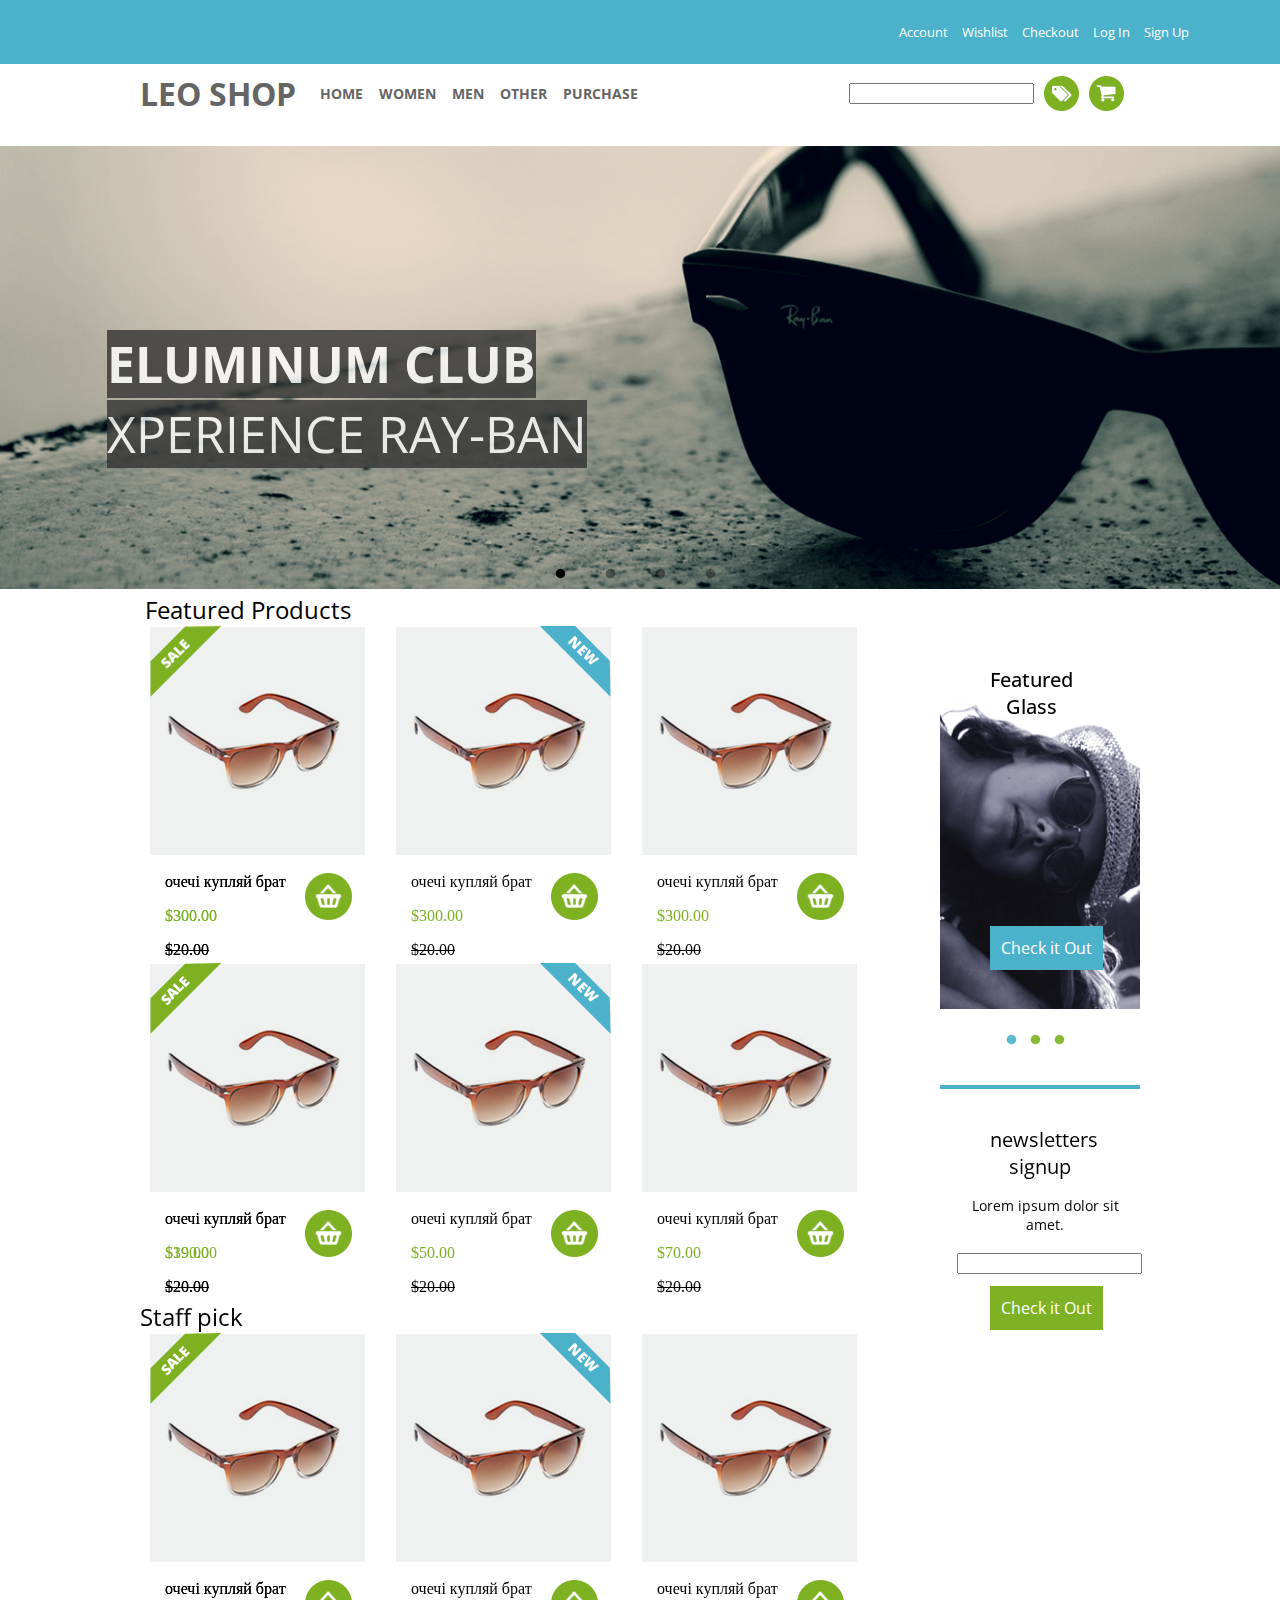
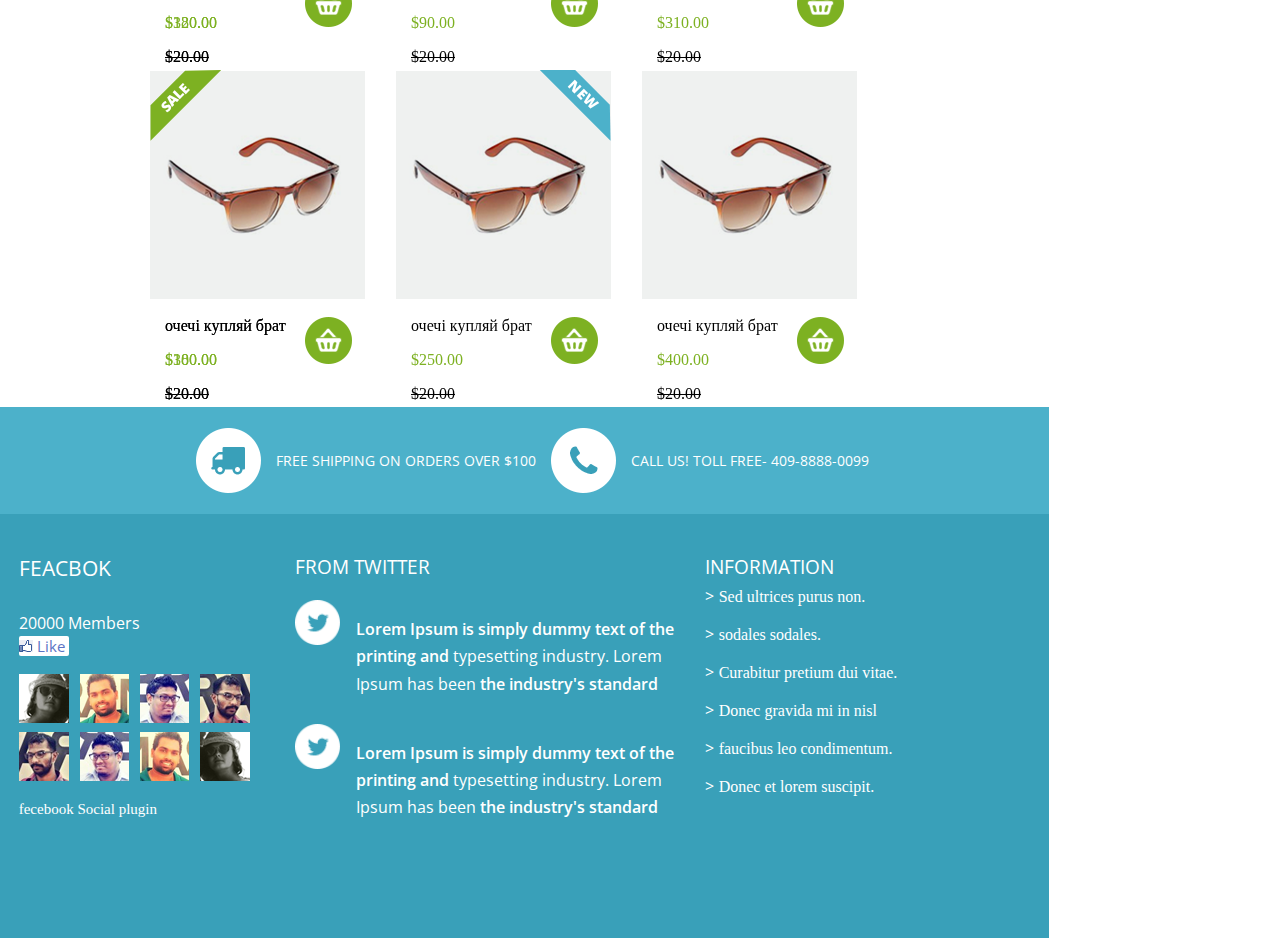
<file: web/index.html>
<!DOCTYPE html>
<html lang="en">

<head>
    <meta charset="UTF-8">
    <title>Document</title>

    <link href="https://fonts.googleapis.com/css?family=Open+Sans:400,700,800i&display=swap" rel="stylesheet">
    <link rel="stylesheet" href="stail.css">
    <link rel="stylesheet" href="slick/slick-theme.css">
    <link rel="stylesheet" href="slick/slick.css">
    <link rel="stylesheet" href="media.css">
    <meta name="viewport" content="width=device-width">

</head>

<body style="
    overflow: hidden;
    overflow-y: auto;
    margin: 0;">
    <div class="adaptive">




        <header class="top">
            <div class="posihenBlog">
                <div class="meny-icons-wraper">
                    <a href="#" class="meny-icons "></a>
                </div>
            </div>
            <div id="mobailNav" class="mobailNav">
                <div class="nav">
                    <li><a class="log" href="#"> HOME </a></li>
                    <li><a class="log" href="#">WOMEN</a></li>
                    <li><a class="log" href="#">MEN</a></li>
                    <li><a class="log" href="#">OTHER</a></li>
                    <li><a class="log" href="#">PURCHASE</a></li>
                </div>
            </div>










            <div class="login">
                <a class="log" href="#"> Account </a>
                <a class="log" href="#">Wishlist</a>
                <a class="log" href="#">Checkout</a>
                <a class="log" href="#">Log In</a>
                <a class="log" href="#">Sign Up</a>
            </div>
        </header>
        <div class="logobloc">

            <div class="heder">
                <div class="logo">
                    <h1>LEO SHOP</h1>
                </div>
                <div class="menu">
                <div class="nav">
                    <a class="a" href="#"> HOME </a>
                    <a class="a" href="#">WOMEN</a>
                    <a class="a" href="#">MEN</a>
                    <a class="a" href="#">OTHER</a>
                    <a class="a" href="#">PURCHASE</a>
                </div>
            </div>    

                <div class="cabinet"><input type="text">
                    <img class="img" src="img/%D0%BA%D1%83%D0%BF%D0%BE%D0%BD%D0%B8.png" alt="">
                    <img class="img" src="img/%D0%BA%D0%BE%D1%80%D0%B7%D0%B8%D0%BD%D0%B0.png" alt="">
                </div>
            </div>
        </div>
        <div class="conteinerSlaider">
            <div class="slider">
                <div class="blog">
                    <img src="img/Free%20Online%20Shop%20Website%20Template%20PSD%20-%20cssauthor2.png" alt="">
                    <div class="sliderText">
                        <h3 class="text"><span>ELUMINUM CLUB </span></h3>
                        <p class="text"><span>xperience Ray-Ban</span></p>


                    </div>
                </div>
                <div class="blog">
                    <img src="img/Free%20Online%20Shop%20Website%20Template%20PSD%20-%20cssauthor2.png" alt="">
                    <div class="sliderText">
                        <h3 class="text"><span>ELUMINUM CLUB </span></h3>
                        <p class="text"><span>xperience Ray-Ban</span></p>


                    </div>
                </div>
                <div class="blog">
                    <img src="img/Free%20Online%20Shop%20Website%20Template%20PSD%20-%20cssauthor2.png" alt="">
                    <div class="sliderText">
                        <h3 class="text"><span>ELUMINUM CLUB </span></h3>
                        <p class="text"><span>xperience Ray-Ban</span></p>


                    </div>
                </div>
                <div class="blog">
                    <img src="img/Free%20Online%20Shop%20Website%20Template%20PSD%20-%20cssauthor2.png" alt="">
                    <div class="sliderText">
                        <h3 class="text"><span>ELUMINUM CLUB </span></h3>
                        <p class="text"><span>xperience Ray-Ban</span></p>


                    </div>
                </div>

            </div>
        </div>
        <div class="type">
            <div class="tyapProdukt">
                <div class="tyep">Featured Products</div>
            </div>
        </div>

        <div class="posihen">
            <div s class="conteinerSop">

                <div class="BlogPsroduct">
                    <div class="img"><img src="img/tovar.png" alt=""></div>
                    <div class="infa">
                        <div class="info__inner">
                            <p class="neam">очечі купляй брат</p>
                            <p class="prase">$300.00</p>
                            <p class="sale__prase">$20.00</p>
                        </div>
                        <div class="imgbottom"><a href="#"><img src="img/2222.png" alt=""></a></div>
                    </div>
                    <div class="sale">
                        <div class="textsale">sale</div>
                    </div>
                    <div class="infa">
                        <div class="info__inner">
                            <p class="neam">очечі купляй брат</p>
                            <p class="prase">$300.00</p>
                            <p class="sale__prase">$20.00</p>
                        </div>
                        <div class="imgbottom"><a href="#"><img src="img/2222.png" alt=""></a></div>
                    </div>

                </div>
                <div class="BlogPsroduct">
                    <div class="nevs">
                        <div class="textsale">new</div>
                    </div>
                    <div class="img"><img src="img/tovar.png" alt=""></div>
                    <div class="infa">
                        <div class="info__inner">
                            <p class="neam">очечі купляй брат</p>
                            <p class="prase">$300.00</p>
                            <p class="sale__prase">$20.00</p>
                        </div>
                        <div class="imgbottom"><a href="#"><img src="img/2222.png" alt=""></a></div>
                    </div>
                </div>
                <div class="BlogPsroduct">
                    <div class="img"><img src="img/tovar.png" alt=""></div>
                    <div class="infa">
                        <div class="info__inner">
                            <p class="neam">очечі купляй брат</p>
                            <p class="prase">$300.00</p>
                            <p class="sale__prase">$20.00</p>
                        </div>
                        <div class="imgbottom"><a href="#"><img src="img/2222.png" alt=""></a></div>
                    </div>
                </div>
            </div>

            <div class="banner">
                <div class="conteinerPost">
                    <img src="img/left.png" alt="">
                    <img src="img/left.png" alt="">
                    <img src="img/left.png" alt="">
                </div>
                <div class="leiner"></div>
                <div class="taitel">Featured <br>
                    Glass</div>
                <a href="#">
                    <div class="btm">Check it Out</div>
                </a>
                <div class="supBanner">newsletters signup</div>
                <div class="suptaitel">Lorem ipsum dolor sit amet.</div>
                <input type="text">
                <a href="#">
                    <div class="btmBotom">Check it Out</div>
                </a>

            </div>

            <div>

                <div class="conteinerSop">

                    <div class="BlogPsroduct">
                        <div class="img"><img src="img/tovar.png" alt=""></div>
                        <div class="infa">
                            <div class="info__inner">
                                <p class="neam">очечі купляй брат</p>
                                <p class="prase">$19.00</p>
                                <p class="sale__prase">$20.00</p>
                            </div>
                            <div class="imgbottom"><a href="#"><img src="img/2222.png" alt=""></a></div>
                        </div>
                        <div class="sale">
                            <div class="textsale">sale</div>
                        </div>
                        <div class="infa">
                            <div class="info__inner">
                                <p class="neam">очечі купляй брат</p>
                                <p class="prase">$390.00</p>
                                <p class="sale__prase">$20.00</p>
                            </div>
                            <div class="imgbottom"><a href="#"><img src="img/2222.png" alt=""></a></div>
                        </div>

                    </div>
                    <div class="BlogPsroduct">
                        <div class="nevs">
                            <div class="textsale">new</div>
                        </div>
                        <div class="img"><img src="img/tovar.png" alt=""></div>
                        <div class="infa">
                            <div class="info__inner">
                                <p class="neam">очечі купляй брат</p>
                                <p class="prase">$50.00</p>
                                <p class="sale__prase">$20.00</p>
                            </div>
                            <div class="imgbottom"><a href="#"><img src="img/2222.png" alt=""></a></div>
                        </div>
                    </div>
                    <div class="BlogPsroduct">
                        <div class="img"><img src="img/tovar.png" alt=""></div>
                        <div class="infa">
                            <div class="info__inner">
                                <p class="neam">очечі купляй брат</p>
                                <p class="prase">$70.00</p>
                                <p class="sale__prase">$20.00</p>
                            </div>
                            <div class="imgbottom"><a href="#"><img src="img/2222.png" alt=""></a></div>
                        </div>
                    </div>
                </div>
            </div>

            <div>
                <div class="type">
                    <div class="tyapProdukt">
                        <div class="tyep">Staff pick</div>
                    </div>
                </div>
                <div class="conteinerSop">

                    <div class="BlogPsroduct">
                        <div class="img"><img src="img/tovar.png" alt=""></div>
                        <div class="infa">
                            <div class="info__inner">
                                <p class="neam">очечі купляй брат</p>
                                <p class="prase">$120.00</p>
                                <p class="sale__prase">$20.00</p>
                            </div>
                            <div class="imgbottom"><a href="#"><img src="img/2222.png" alt=""></a></div>
                        </div>
                        <div class="sale">
                            <div class="textsale">sale</div>
                        </div>
                        <div class="infa">
                            <div class="info__inner">
                                <p class="neam">очечі купляй брат</p>
                                <p class="prase">$380.00</p>
                                <p class="sale__prase">$20.00</p>
                            </div>
                            <div class="imgbottom"><a href="#"><img src="img/2222.png" alt=""></a></div>
                        </div>

                    </div>
                    <div class="BlogPsroduct">
                        <div class="nevs">
                            <div class="textsale">new</div>
                        </div>
                        <div class="img"><img src="img/tovar.png" alt=""></div>
                        <div class="infa">
                            <div class="info__inner">
                                <p class="neam">очечі купляй брат</p>
                                <p class="prase">$90.00</p>
                                <p class="sale__prase">$20.00</p>
                            </div>
                            <div class="imgbottom"><a href="#"><img src="img/2222.png" alt=""></a></div>
                        </div>
                    </div>
                    <div class="BlogPsroduct">
                        <div class="img"><img src="img/tovar.png" alt=""></div>
                        <div class="infa">
                            <div class="info__inner">
                                <p class="neam">очечі купляй брат</p>
                                <p class="prase">$310.00</p>
                                <p class="sale__prase">$20.00</p>
                            </div>
                            <div class="imgbottom"><a href="#"><img src="img/2222.png" alt=""></a></div>
                        </div>
                    </div>
                </div>
            </div>
            <div>


                <div class="conteinerSop">

                    <div class="BlogPsroduct">
                        <div class="img"><img src="img/tovar.png" alt=""></div>
                        <div class="infa">
                            <div class="info__inner">
                                <p class="neam">очечі купляй брат</p>
                                <p class="prase">$100.00</p>
                                <p class="sale__prase">$20.00</p>
                            </div>
                            <div class="imgbottom"><a href="#"><img src="img/2222.png" alt=""></a></div>
                        </div>
                        <div class="sale">
                            <div class="textsale">sale</div>
                        </div>
                        <div class="infa">
                            <div class="info__inner">
                                <p class="neam">очечі купляй брат</p>
                                <p class="prase">$380.00</p>
                                <p class="sale__prase">$20.00</p>
                            </div>
                            <div class="imgbottom"><a href="#"><img src="img/2222.png" alt=""></a></div>
                        </div>

                    </div>
                    <div class="BlogPsroduct">
                        <div class="nevs">
                            <div class="textsale">new</div>
                        </div>
                        <div class="img"><img src="img/tovar.png" alt=""></div>
                        <div class="infa">
                            <div class="info__inner">
                                <p class="neam">очечі купляй брат</p>
                                <p class="prase">$250.00</p>
                                <p class="sale__prase">$20.00</p>
                            </div>
                            <div class="imgbottom"><a href="#"><img src="img/2222.png" alt=""></a></div>
                        </div>
                    </div>
                    <div class="BlogPsroduct">
                        <div class="img"><img src="img/tovar.png" alt=""></div>
                        <div class="infa">
                            <div class="info__inner">
                                <p class="neam">очечі купляй брат</p>
                                <p class="prase">$400.00</p>
                                <p class="sale__prase">$20.00</p>
                            </div>
                            <div class="imgbottom"><a href="#"><img src="img/2222.png" alt=""></a></div>
                        </div>
                    </div>
                </div>
            </div>



        </div>






    </div>
    <div class="contact">
        <div class="transport">
            <img src="img/Free%20Online%20Shop%20Website%20Template%20PSD%20-%20cssauthor.com%20(1).png" alt="">
            <p>Free shipping on orders over $100 </p>
        </div>
        <div class="phon">
            <img src="img/Free%20Online%20Shop%20Website%20Template%20PSD%20-%20cssauthor.com%20(2).png" alt="">
            <p>call us! toLl free- 409-8888-0099 </p>
        </div>
    </div>


    <div class="futeer">
        <div class="topInfo">
            <div class="feacbokBlog">
                <p class="feacbok">feacbok</p>
                <p class="members">20000 Members</p>
                <a href="#">
                    <div class="btmLike">
                        <img src="img/like.png" alt="">
                        Like</div>
                </a>
                <div class="imeges">
                    <img src="img/Free%20Online%20Shop%20Website%20Template%20PSD%20-%20cssauthor.com%20(3).png" alt="">
                </div>
                <p style="color: #fff;
        font-size: 15px">fecebook Social plugin</p>
            </div>
            <div>
                <p class="twit">from twitter</p>
                <div class="tviterBloc">
                    <img src="img/tvit.png" alt="">
                    <p>
                        <spam>Lorem Ipsum is simply dummy text of the printing and </spam> typesetting industry. Lorem Ipsum has been <spam>the industry's standard</spam>
                    </p>
                </div>
                <div class="tviterBloc">
                    <img src="img/tvit.png" alt="">
                    <p>
                        <spam>Lorem Ipsum is simply dummy text of the printing and </spam> typesetting industry. Lorem Ipsum has been <spam>the industry's standard</spam>
                    </p>
                </div>
            </div>
            <div class="information">
                <p class="information">information</p>

                <p class="li">Sed ultrices purus non.</p>
                <p class="li">sodales sodales.</p>
                <p class="li">Curabitur pretium dui vitae.</p>
                <p class="li">Donec gravida mi in nisl </p>
                <p class="li">faucibus leo condimentum.</p>
                <p class="li">Donec et lorem suscipit.</p>
            </div>
            <!--
            <div class="contactusBlog">
                <div class="const">
                    <p class="contactus">contactus</p>
                    <p class="infoconst">Leo Store</p>
                    <p class="infoconst">Leopards media</p>
                    <p class="infoconst">KVM Rpad, 4590GH</p>
                    <p class="infoconst">+1 489-8888-0099</p>
                    <p class="infoconst">mail@email.com</p>
                </div>
               
            </div>
-->
        </div>
    </div>










    <script src="https://code.jquery.com/jquery-3.4.1.min.js"></script>
    <script src="slick/slick.js"></script>
    <script src="script.js"></script>

</body>

</html>
</file>
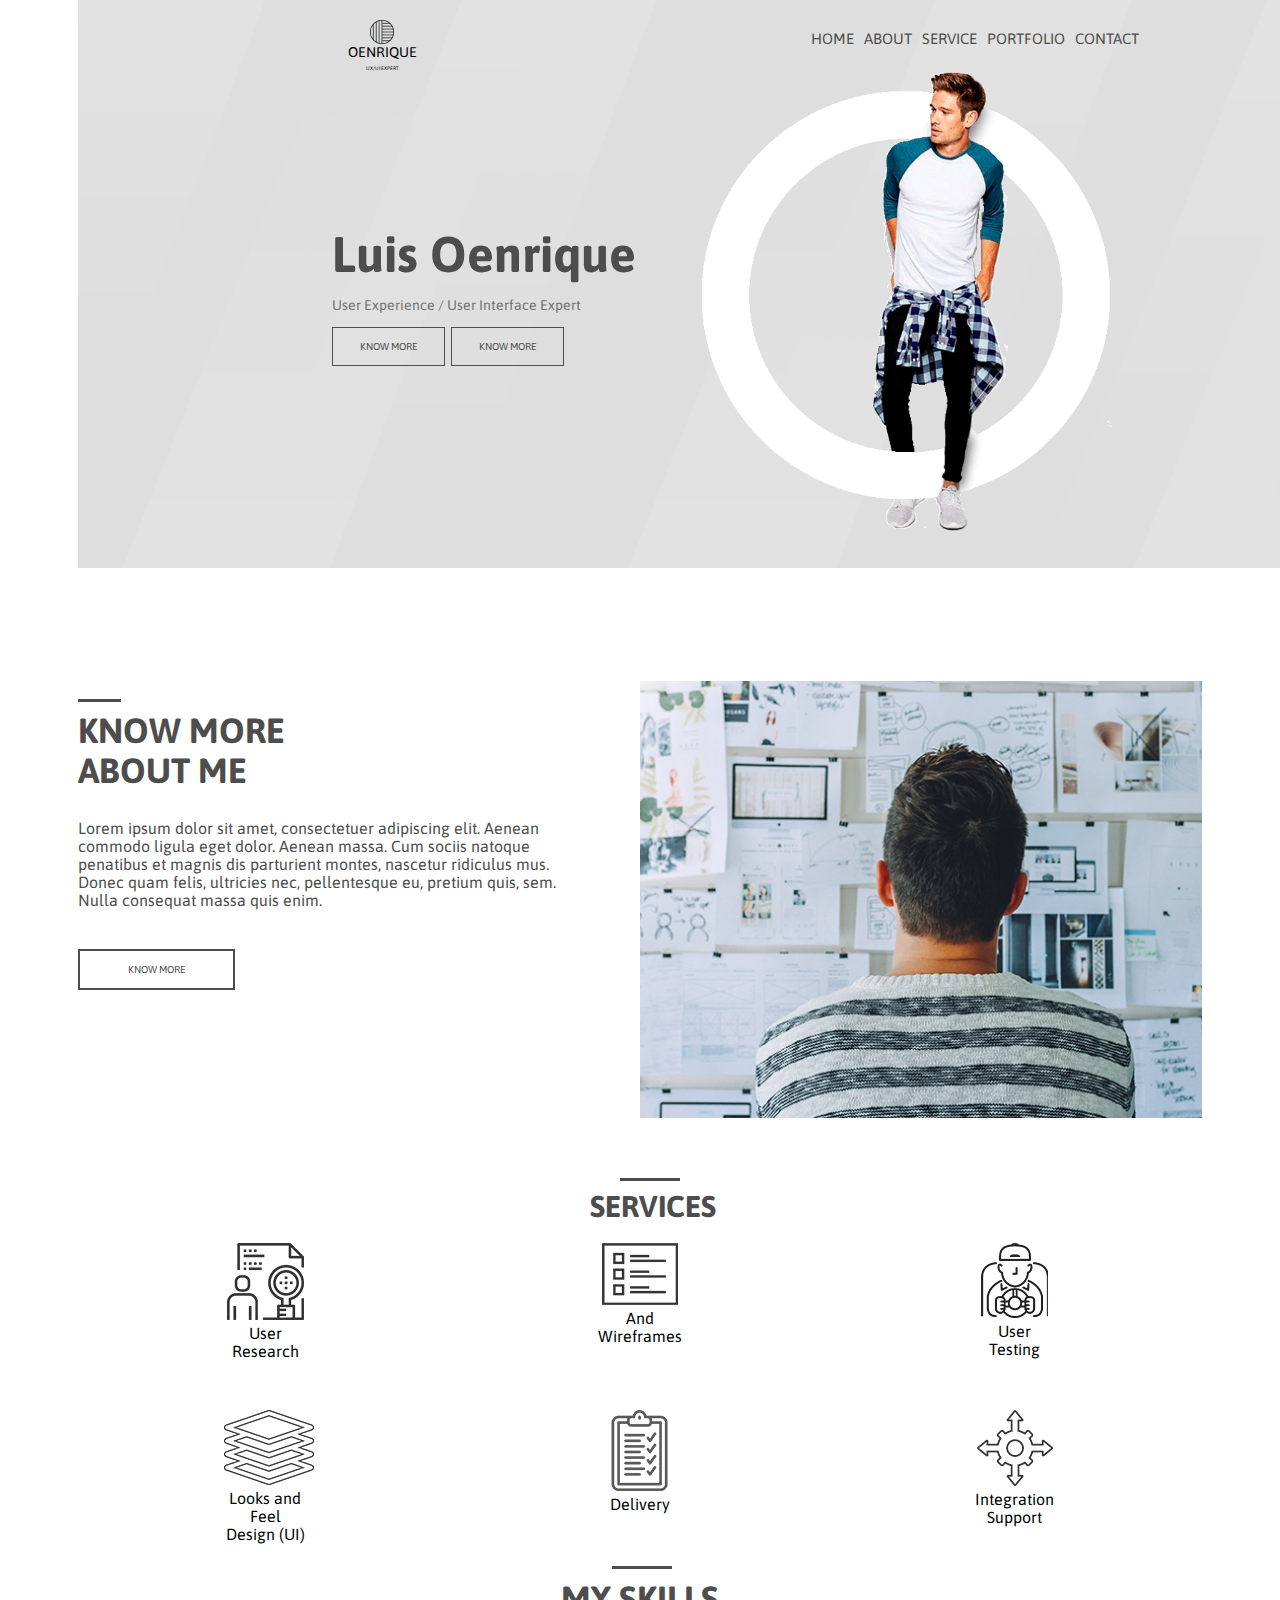
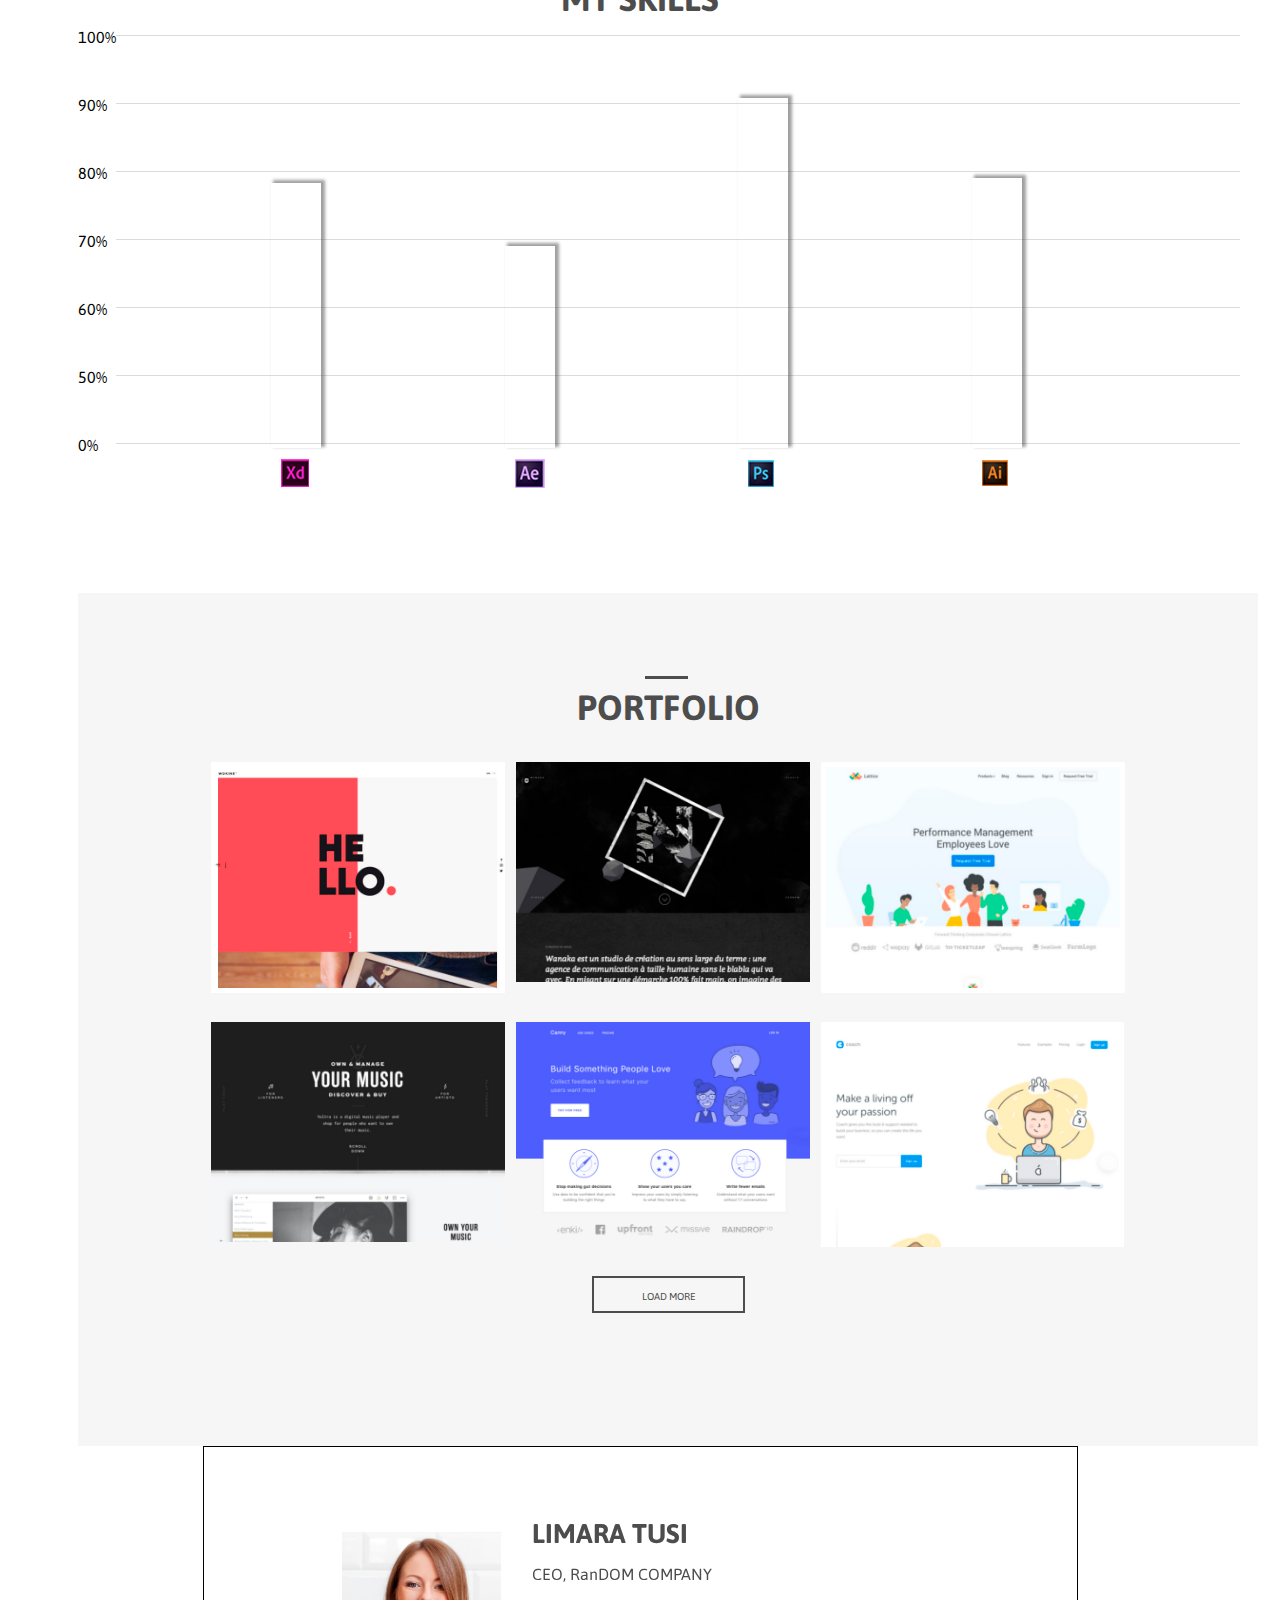
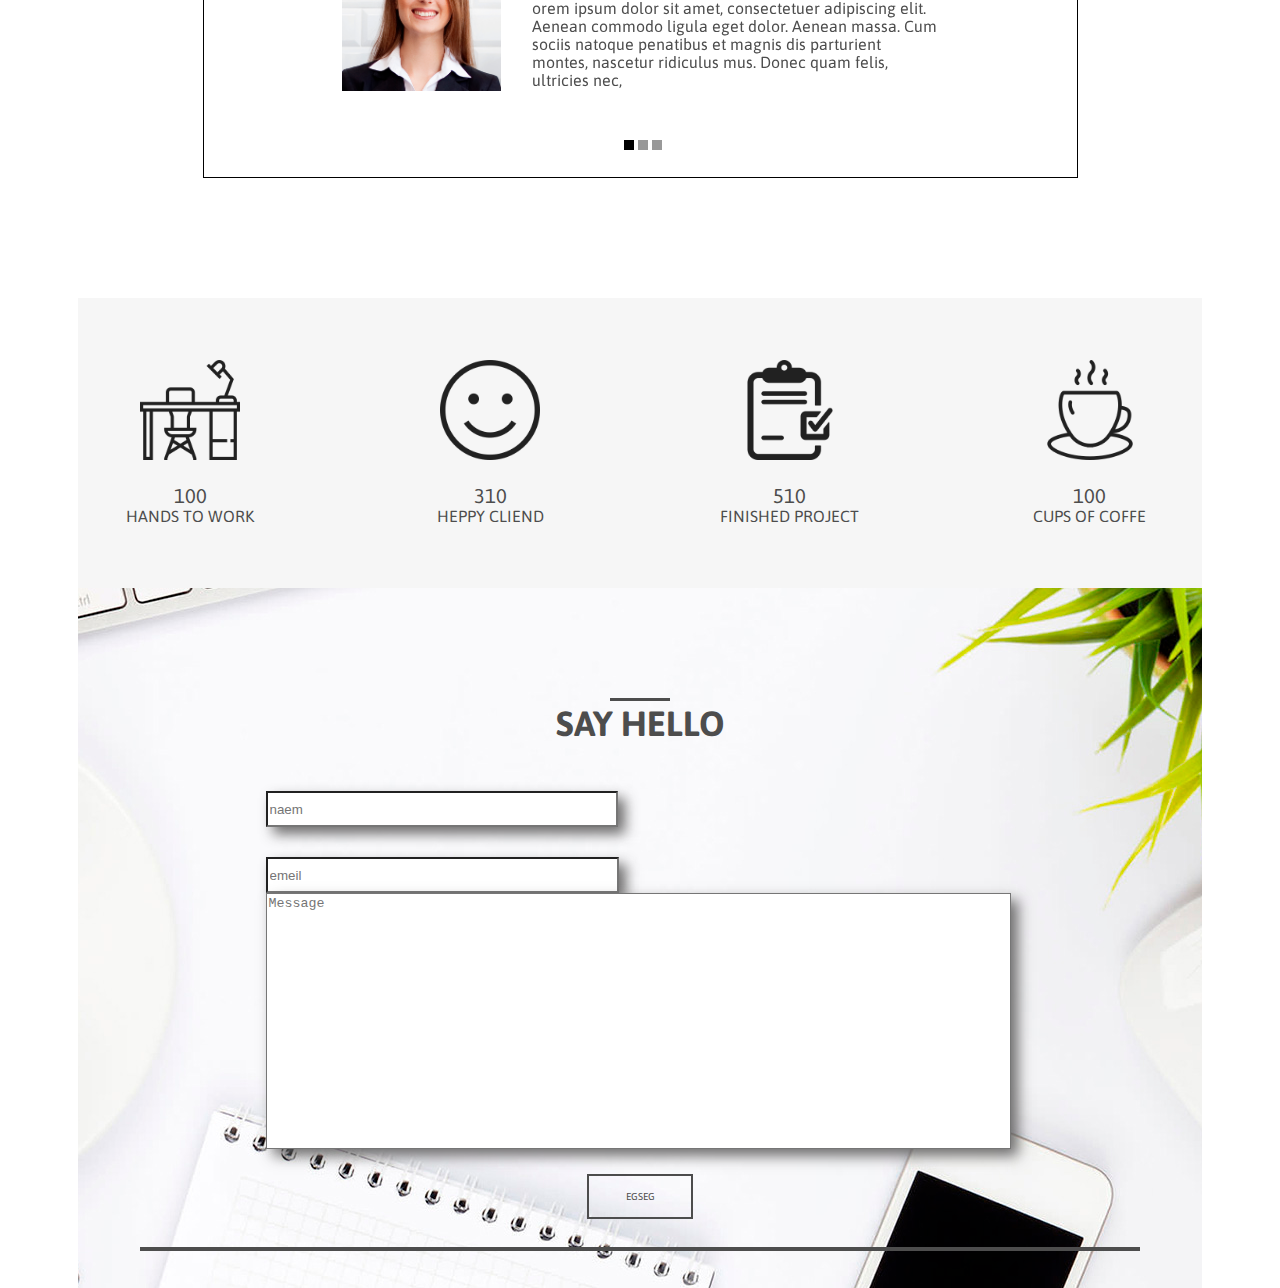
<file: web2/index.html>
<!DOCTYPE html>
<html lang="en">

<head>
    <meta charset="UTF-8">
    <meta name="viewport" content="width=device-width">
    <link href="https://fonts.googleapis.com/css?family=Asap:400,400i,500,500i,700,700i&display=swap" rel="stylesheet">
    <link rel="stylesheet" href="stail.scss">
    <link rel="stylesheet" href="stail.css">
    <link rel="stylesheet" href="media.css">
    <link rel="stylesheet" href="slick/slick.css">
    <link rel="stylesheet" href="slick/slick-theme.css">


    <link rel="stylesheet" href="skript.js">
    <title>Document</title>
</head>

<body>
    <div id="top" class="wraper">
        <div class="becraunt">
            <div class="becraunt-contend">
                <div class="header">
                    <div class="logoBlog">
                        <div class="logoImg"> <img src="img/Vector_Smart_Object.png" alt=""></div>
                        <div class="subLogo">
                            <p class="wan">OENRIQUE</p>
                            <p>UX/UI EXPERT</p>
                        </div>
                    </div>
                    <nav class="meny">
                        <a class="menyHover" href="">home</a>
                        <a class="menyHover" href="">about</a>
                        <a class="menyHover" href="">service</a>
                        <a class="menyHover" href="">portfolio</a>
                        <a class="menyHover" href="">contact</a>
                    </nav>
                </div>
                <div class="intro">
                    <div class="text">
                        <h1 class="intro-taitel">Luis Oenrique</h1>
                        <p>User Experience / User Interface Expert</p>
                        <a class="btm" href="#">KNOW MORE</a>
                        <a class="btm" href="#">KNOW MORE</a>

                    </div>

                    <div class="img"><img class="coloBoy" src="img/img-face.gif" alt=""></div>
                </div>
            </div>
        </div>
    </div>
    <div class="conteiner">

        <div class="konwo">
            <div class="konwoText">
                <h2 class="konwoTaitel">KNOW MORE <br>
                    ABOUT ME</h2>
                <p>Lorem ipsum dolor sit amet, consectetuer adipiscing elit. Aenean commodo ligula eget dolor. Aenean
                    massa. Cum sociis natoque penatibus et magnis dis parturient montes, nascetur ridiculus mus. Donec
                    quam felis, ultricies nec, pellentesque eu, pretium quis, sem. Nulla consequat massa quis enim.</p>
                <a class="btm2" href="#">KNOW MORE</a>

            </div>

            <img class="konwoImg" src="img/6.png" alt="">
        </div>

        <div class="serviceBlog">

            <h3>services</h3>

            <div class="servicesImeges">
                <div class="imgBlogTop">

                    <div class="imgsrvi">
                        <img src="img/1.png" alt="">
                        <p>User Research</p>
                    </div>


                    <div class="imgsrvi">
                        <img src="img/2.png" alt="">
                        <p>And Wireframes</p>
                    </div>


                    <div class="imgsrvi">
                        <img src="img/3.png" alt="">
                        <p>User Testing</p>
                    </div>

                </div>
                <div class="imgBlogBottom">

                    <div class="imgsrvi">
                        <img src="img/4.png" alt="">
                        <p>Looks and Feel
                            Design (UI)</p>
                    </div>

                    <div class="imgsrvi">
                        <img src="img/5.png" alt="">
                        <p>Delivery</p>
                    </div>


                    <div class="imgsrvi">
                        <img src="img/6%20(1).png" alt="">
                        <p>Integration Support</p>
                    </div>
                </div>

            </div>
        </div>
        <div class="skilBlog">

            <div class="skills">

                <div class="row">
                    <h3>my skills</h3>
                    <div class="row1"> <img src="img/xd.png" alt=""></div>
                    <div class="row2"><img src="img/ae.png" alt=""></div>
                    <div class="row3"><img src="img/ps.png" alt=""></div>
                    <div class="row4"><img src="img/ai.png" alt=""></div>
                </div>
                <div class="liner">100%</div>
                <div class="liner">90%</div>
                <div class="liner">80%</div>
                <div class="liner">70%</div>
                <div class="liner">60%</div>
                <div class="liner">50%</div>
                <div class="liner">0%</div>
            </div>
        </div>
        <div class="bacrauntPortfolio">
            <div class="portfolioBlog">
                <h3>portfolio</h3>
                <div class="portfolio">
                    <a class="hoverImeges" href="#"><img src="img/portfo.1.png" alt=""></a>
                    <a class="hoverImeges" href="#"><img src="img/portfo.2.png" alt=""></a>
                    <a class="hoverImeges" href="#"><img src="img/porfo.3.png" alt=""></a>
                    <a class="hoverImeges" href="#"><img src="img/porfo.4.png" alt=""></a>
                    <a class="hoverImeges" href="#"><img src="img/porfo.5.png" alt=""></a>
                    <a class="hoverImeges" href="#"><img src="img/porfo.6.png" alt=""></a>
                </div>
                <div class="bottomLoad"> <a class="btm3" href="#">load more</a></div>

            </div>
        </div>
        <div class="slaider">
            <div class="contendSlaider">
                <div class="contend">
                    <img src="img/thinker2.png" alt="">
                    <div class="slaiderText">
                        <h4>Limara tusi </h4>
                        <p>CEO, RanDOM COMPANY</p>
                        <p>orem ipsum dolor sit amet, consectetuer adipiscing elit. Aenean commodo ligula eget dolor.
                            Aenean massa. Cum sociis natoque penatibus et magnis dis parturient montes, nascetur
                            ridiculus mus. Donec quam felis, ultricies nec,</p>
                    </div>
                </div>
            </div>
            <!--            ==========================================-->

            <div class="contendSlaider">
                <div class="contend">
                    <img src="img/thinker2.png" alt="">
                    <div class="slaiderText">
                        <h4>Limara tusi </h4>
                        <p>CEO, RanDOM COMPANY</p>
                        <p>orem ipsum dolor sit amet, consectetuer adipiscing elit. Aenean commodo ligula eget dolor.
                            Aenean massa. Cum sociis natoque penatibus et magnis dis parturient montes, nascetur
                            ridiculus mus. Donec quam felis, ultricies nec,</p>
                    </div>
                </div>
            </div>

            <!--       lkjkjb'n      ==================================-->

            <div class="contendSlaider">
                <div class="contend">
                    <img src="img/thinker2.png" alt="">
                    <div class="slaiderText">
                        <h4>Limara tusi </h4>
                        <p>CEO, RanDOM COMPANY</p>
                        <p>orem ipsum dolor sit amet, consectetuer adipiscing elit. Aenean commodo ligula eget dolor.
                            Aenean massa. Cum sociis natoque penatibus et magnis dis parturient montes, nascetur
                            ridiculus mus. Donec quam felis, ultricies nec,</p>
                    </div>
                </div>
            </div>
        </div>
        <div class="staticBlog">
            <div class="element">
                <div class="inner__work">
                    <img src="img/ofic.png" alt="">
                    <p class="nunber">100</p>
                    <p>hands to work</p>
                </div>
                <!--               -->
                <div class="inner__smail">
                    <img src="img/happiness.png" alt="">
                    <p class="nunber">310</p>
                    <p>heppy cliend</p>
                </div>
                <!---->
                <div class="inner__document">
                    <img src="img/delivery-complete.png" alt="">
                    <p class="nunber">510</p>
                    <p>Finished Project</p>
                </div>
                <!--                 -->
                <div class="inner__coffe">
                    <img src="img/cup.png" alt="">
                    <p class="nunber">100</p>
                    <p>Cups of Coffe</p>
                </div>
            </div>
        </div>




        <div class="formBlog">
            <div class="possihen">
                <form action="#">
                    <div class="taitelSay">
                        <h4>say hello</h4>
                    </div>
                    <div class="form">
                        <input placeholder="naem" class="naem" type="text">
                        <input placeholder="emeil" class="emeil" type="text">
                        <div class="textarea">
                            <textarea placeholder="Message" name="" id="" cols="30" rows="10"></textarea>
                            <!--                <input placeholder="Message" type="text">-->
                        </div>
                        <div class="btmend">egseg</div>
                    </div>

                </form>
                <div class="br"></div>
            </div>

        </div>

    </div>


    <!--textarea-->








    <script src="https://code.jquery.com/jquery-3.4.1.min.js"></script>
    <script src="slick/slick.js"></script>
    <script src="skript.js"></script>
</body>

</html>
</file>
<file: web/stail.css>
.body {
  margin: 0px;
  padding: 0px;
  font-family: "Open Sans";
  width: 109%;
}

.adaptive {
  max-width: 100%;
  margin: 0 auto;
}

.top {
  font-family: "Open Sans";
  font-size: 13px;
  color: #ffffff;
  display: flex;
  align-items: center;
  justify-content: center;
  background-color: #4cb1ca;
  height: 64px;
  width: 100% s;
}
.top .posihenBlog {
  width: 100%;
  height: 62px;
  display: flex;
  align-items: center;
}
.top .posihenBlog .meny-icons-wraper {
  display: none;
  justify-content: center;
  align-items: center;
  width: 50px;
  height: 50px;
  z-index: 10;
  margin-left: 19px;
}
.top .posihenBlog .meny-icons {
  width: 38px;
  height: 5px;
  background-color: #222;
  position: relative;
}
.top .posihenBlog .meny-blok {
  position: absolute;
}
.top .posihenBlog .meny-icons:after {
  content: "";
  width: 38px;
  height: 5px;
  background-color: #222;
  display: flex;
  left: 0;
  top: -10px;
  position: absolute;
  transition: transform 0.2s ease-in, top 0.2s linear 0.2s;
}
.top .posihenBlog .meny-icons:before {
  content: "";
  width: 38px;
  height: 5px;
  background-color: #222;
  display: flex;
  left: 0;
  top: 10px;
  position: absolute;
  transition: transform 0.2s ease-in, top 0.2s linear 0.2s;
}
.top .posihenBlog .meny-icons.meny-icons-active {
  background-color: transparent;
}
.top .posihenBlog .meny-icons.meny-icons-active::after {
  transform: rotate(45deg);
  top: 0;
  transition: top 0.2s linear, transform 0.2s ease-in 0.2s;
}
.top .posihenBlog .meny-icons.meny-icons-active::before {
  transform: rotate(-45deg);
  top: 0;
  transition: top 0.2s linear, transform 0.2s ease-in 0.2s;
}
.top .posihenBlog .meny {
  background-color: #fff;
  width: 200px;
  height: 18px;
  align-items: center;
  text-align: center;
  border-radius: 5px;
  position: absolute;
  left: 170px;
}
.top .posihenBlog .meny-items {
  text-decoration: none;
  margin-left: 4px;
  transition: 0.4s;
  transform-origin: scalex 0;
}
.top .mobailNav {
  display: block;
  position: absolute;
  left: 0;
  top: 0;
  height: 2289px;
  width: 371px;
  background-color: rgba(54, 136, 196, 0.84);
  z-index: 9;
  left: -377px;
  transition: transform 0.4s ease-in;
}
.top .mobailNavActive {
  display: block;
  position: absolute;
  left: 0;
  top: 0;
  height: 2289px;
  width: 371px;
  transform: translateX(100%);
  background-color: rgba(54, 136, 196, 0.84);
  z-index: 9;
  left: -377px;
}
.top .nav {
  text-decoration: none;
  width: 197px;
  margin: 0 auto;
  list-style: none;
  margin-top: 79px;
}
.top .nav .log {
  text-decoration: none;
  font-family: "Open Sans";
  color: #fff;
  font-size: 43px;
  display: block;
  margin-bottom: 28px;
}
.top .meny {
  display: inline-flex;
  margin: -3px 1px 1px 1px;
}
.top .meny .one {
  margin: 15px 24px 1px 11px;
}
.top .conteiner {
  width: 1024px;
}
.top .login {
  font-family: "Open Sans";
  width: 565px;
}
.top .login .log {
  color: #ffffff;
  text-decoration: none;
  margin-left: 11px;
}

.logobloc {
  color: #656565;
  display: block;
  justify-content: space-between;
  width: 100%;
  height: 82px;
}
.logobloc .heder {
  margin: 0 auto;
  width: 1000px;
  display: flex;
  height: 59px;
  justify-content: space-around;
}
.logobloc .heder .logo {
  align-items: center;
  display: flex;
  font-family: "Open Sans";
  width: 290px;
}
.logobloc .heder h1 {
  width: 169px;
  display: block;
}
.logobloc .heder .menu {
  font-size: 14px;
  align-items: center;
  display: flex;
  font-family: "Open Sans";
  width: 100%;
}
.logobloc .heder .menu .a {
  color: #656565;
  font-weight: 700;
  margin: 1px 1px 1px 11px;
  text-decoration: none;
}
.logobloc .cabinet {
  display: flex;
  justify-content: flex-end;
  align-items: center;
  height: 100px;
  margin-right: 16px;
  height: 59px;
}
.logobloc .cabinet .img {
  margin-left: 10px;
}

.conteinerSlaider {
  margin: 0 auto;
  width: 100%;
}
.conteinerSlaider .slider {
  position: relative;
}
.conteinerSlaider .slider .blog img {
  width: 100%;
}
.conteinerSlaider .slider .blog .sliderText {
  text-transform: uppercase;
  width: 570px;
  position: absolute;
  margin-left: 107px;
}
.conteinerSlaider .slider .blog .sliderText p {
  width: 596px;
  height: 0px;
}
.conteinerSlaider .slider .blog .sliderText .text {
  font-family: "Open Sans";
  color: #fff;
  font-size: 50px;
  position: absolute;
  bottom: 190px;
  line-height: 1.4;
  margin: 0;
  padding: 0px;
}
.conteinerSlaider .slider .blog .sliderText .text span {
  opacity: 0.8;
  background-color: #333333;
}
.type {
  display: flex;
  justify-content: center;
  font-family: "Open Sans";
  font-size: 24px;
}
.type .tyapProdukt {
  width: 990px;
}

.posihen {
  position: relative;
  width: 1000px;
  display: flex;
  flex-wrap: wrap;
  justify-content: space-between;
  margin: 0 auto;
}
.posihen .conteinerSop {
  position: relative;
  max-width: 757px;
  min-width: 236px;
  width: 719px;
  height: auto;
  display: inline-flex;
  justify-content: space-between;
  margin-bottom: 100px;
}
.posihen .conteinerSop .sale {
  position: absolute;
  box-shadow: 1px 1px 1xp 11xp;
  display: flex;
  width: 49px;
  border-bottom: 25px solid #05dd8a;
  border-left: 25px solid transparent;
  border-right: 26px solid transparent;
  Transform: rotate(-45deg);
  left: -23px;
  right: 0px;
  top: 14px;
}
.posihen .conteinerSop .BlogPsroduct {
  margin-left: 10px;
  position: relative;
  max-width: 757px;
  min-width: 236px;
  width: 757px;
  height: auto;
  display: flex;
  justify-content: space-between;
}
.posihen .conteinerSop .BlogPsroduct .infa {
  display: flex;
  justify-content: space-between;
  position: absolute;
  margin-top: 237px;
  width: 202px;
  height: 63px;
}
.posihen .conteinerSop .BlogPsroduct .infa .imgbottom {
  display: flex;
  margin-top: 10px;
}
.posihen .conteinerSop .BlogPsroduct .info__inner {
  margin-left: 15px;
}
.posihen .conteinerSop .BlogPsroduct .neam {
  margin-top: 10px;
}
.posihen .conteinerSop .BlogPsroduct .prase {
  color: #7db122;
  margin: 0;
}
.posihen .conteinerSop .BlogPsroduct .sale__prase {
  text-decoration: line-through;
}
.posihen .conteinerSop .BlogPsroduct .nevs {
  position: absolute;
  box-shadow: 1px 1px 1xp 11xp;
  content: "";
  display: flex;
  width: 49px;
  border-bottom: 25px solid #4cb1ca;
  border-left: 25px solid transparent;
  border-right: 26px solid transparent;
  Transform: rotate(45deg);
  left: 138px;
  right: 0px;
  top: 13.5px;
}
.posihen .conteinerSop .BlogPsroduct .nevs .textsale {
  position: absolute;
  font-family: "Open Sans";
  text-transform: uppercase;
  font-weight: 900;
  font-size: 14px;
  margin-left: 6px;
  margin-top: 2px;
  color: #fff;
}
.posihen .conteinerSop .BlogPsroduct .sale {
  position: absolute;
  content: "";
  display: flex;
  width: 49px;
  border-bottom: 25px solid #7db122;
  border-left: 25px solid transparent;
  border-right: 26px solid transparent;
  Transform: rotate(-45deg);
  left: -23.5px;
  right: 0px;
  top: 13.5px;
}
.posihen .conteinerSop .BlogPsroduct .sale .textsale {
  position: absolute;
  font-family: "Open Sans";
  text-transform: uppercase;
  font-weight: 900;
  font-size: 14px;
  margin-left: 6px;
  margin-top: 2px;
  color: #fff;
}
.posihen .conteinerSop .BlogPsroduct .img {
  width: 244px;
  height: 237px;
}
.posihen .banner {
  text-align: center;
}
.posihen .banner .supBanner {
  font-family: "Open Sans";
  position: absolute;
  font-size: 20px;
  top: 500px;
  width: 100px;
  margin-left: 50px;
}
.posihen .banner .suptaitel {
  font-family: "Open Sans";
  position: absolute;
  font-size: 14px;
  top: 570px;
  width: 170px;
  margin-left: 20px;
}
.posihen .banner input {
  top: 627px;
  margin-left: 17px;
  position: absolute;
  display: flex;
  justify-content: center;
}
.posihen .banner .btmBotom {
  font-family: "Open Sans";
  position: absolute;
  color: #fff;
  margin-left: 50px;
  top: 660px;
  border: 1px solid #7eb123;
  background-color: #7eb123;
  padding: 10px;
}
.posihen .banner .leiner {
  top: 459px;
  position: absolute;
  width: 200px;
  height: 4px;
  background-color: #4cb1ca;
}
.posihen .banner .taitel {
  font-family: "Open Sans";
  position: absolute;
  top: 40px;
  margin-left: 50px;
  font-size: 20px;
  font-weight: 500;
}
.posihen .banner .btm {
  font-family: "Open Sans";
  position: absolute;
  color: #fff;
  margin-left: 50px;
  border: 1px solid #4cb1ca;
  background-color: #4cb1ca;
  padding: 10px;
}
.posihen .banner .conteinerPost {
  text-align: center;
  position: relative;
  width: 200px;
  height: 300px;
}
.posihen .banner .conteinerPost .slick-dots li.slick-active button:before {
  color: #4cb1ca;
}
.posihen .banner .conteinerPost .slick-dots li button:before {
  opacity: 0.9;
  color: #7db122;
  top: 23px;
  left: 0px;
}
.posihen .banner .conteinerPost .slick-dots li {
  margin: -8px;
}

.contact {
  display: flex;
  align-items: center;
  justify-content: center;
  width: 1049px;
  height: 107px;
  background-color: #4cb1ca;
}
.contact p {
  text-transform: uppercase;
  color: #ffffff;
  font-size: 14px;
  font-family: "Open Sans";
  display: flex;
  align-items: center;
}
.contact img {
  margin-right: 15px;
  margin-left: 15px;
  width: 65px;
  height: 65px;
}
.contact .transport {
  display: flex;
}
.contact .phon {
  display: flex;
}

.futeer {
  width: 1049px;
  height: 424px;
  background-color: #39a0b9;
}
.futeer .topInfo {
  display: flex;
  width: 906px;
  justify-content: center;
  height: 331px;
}
.futeer .topInfo .feacbokBlog {
  width: 246px;
  margin-left: 10px;
}
.futeer .topInfo .feacbok {
  margin-top: 40px;
  color: #fff;
  text-transform: uppercase;
  font-size: 21px;
  font-family: "Open Sans";
}
.futeer .topInfo .members {
  color: #fff;
  margin-top: 30px;
  margin-bottom: 2px;
  font-family: "Open Sans";
}
.futeer .topInfo .btmLike {
  font-size: 15px;
  font-family: "Open Sans";
  position: absolute;
  color: #5c74c5;
  background-color: #fff;
  width: 50px;
  height: 20px;
  border-radius: 2px;
}
.futeer .topInfo .imeges {
  margin-top: 40px;
}
.futeer .topInfo .twit {
  margin-top: 40px;
  margin-bottom: 20px;
  font-family: "Open Sans";
  color: #fff;
  margin-left: 30px;
  font-size: 19px;
  text-transform: uppercase;
}
.futeer .topInfo .tviterBloc {
  width: 386px;
  display: flex;
  margin-left: 30px;
  margin-top: 10px;
}
.futeer .topInfo .tviterBloc img {
  height: 45px;
  margin-right: 15px;
}
.futeer .topInfo .tviterBloc p {
  color: #fff;
  font-family: "Open Sans";
  line-height: 1.7;
}
.futeer .topInfo .tviterBloc p spam {
  font-weight: 600;
}
.futeer .topInfo .information {
  margin-top: 40px;
  margin-left: 24px;
}
.futeer .topInfo .information .information {
  color: #fff;
  margin: auto;
  text-transform: uppercase;
  font-family: "Open Sans";
  font-size: 19px;
}
.futeer .topInfo .information .li {
  margin-top: 5px;
  color: #fff;
}
.futeer .topInfo .information .li:before {
  content: ">";
  font-family: "Open Sans";
  margin-right: 5px;
}
.futeer .topInfo .contactusBlog {
  margin-top: 40px;
  margin-left: 17px;
}
.futeer .topInfo .contactusBlog .contactus {
  color: #fff;
  margin: auto;
  text-transform: uppercase;
  font-family: "Open Sans";
  font-size: 19px;
}
.futeer .topInfo .contactusBlog .infoconst {
  color: #fff;
  line-height: 1.5;
  font-family: "Open Sans";
}
.futeer .topInfo .contactusBlog .soc {
  margin-top: 20px;
}

@media screen and (max-width: 700px) {
  .login {
    display: none;
  }
}
</file>
<file: web/media.css>
@media(max-width:1024px) {
    .posihen .banner {
        text-align: center;
        display: none;

    }

    .top {
        width: 1024px;
    }

    .conteinerSlaider {
        width: 1024px;
    }

    .posihen .conteinerSop {
        margin-left: 126px;
        margin-bottom: 105px;
    }

    .type {
        margin-left: 139px;
        width: 259px;
    }
    .posihen .conteinerSop .BlogPsroduct .neam{
        margin: 0;
    }
}





@media(min-width:1440px) {
    .top{
     width: unset;
    }
    .conteinerSlaider{
          width: unset;
    }
    .contact{
        width: unset;
    }
    .futeer{
            width: unset;
    display: flex;
    justify-content: center;
    }
    
    
}


    @media(max-width:425px){
        .top .posihenBlog .meny-icons-wraper{
            display: flex;
        }
    }
 @media(max-width:425px){
        .logobloc .heder .menu{
            display: none;
        }
    }
    
    
    
@media(max-width:321px){
    input {
          width: 211px;
    height: 31px;
    border: 2px solid;
    }
    .logobloc .cabinet .img{
            margin-left: 15px;
    width: 51px;
    }
    .logobloc .conteiner h1{
            width: 237px;
    display: block;
    font-size: 44px;
    }
    
 
    .logobloc .conteiner .menu{
        display: none;
}
    }
.logobloc .conteiner {
  
    display: flex;
    justify-content: space-between;
   
}
}



@media(min-width:1440px){
   
}










@media(min-width:2560px){
    .conteinerSlaider .slider .blog .sliderText .text{
            font-size: 62px;
    }
    .logobloc .conteiner{
            width: 1326px;
    }
    .logobloc .conteiner h1 {
    width: 215px;
    display: block;
    font-size: 43px;
}
    .top .posihenBlog .meny-icons-wraper{
        display: none;
    }
    .top .login{
        margin-right: 62px;
            font-size: 24px;
    }
    .logobloc .heder{
    width: 94%;
    }
    .logobloc .conteiner .menu {
    font-size: 30px;
    margin-left: 82px;
            margin-top: 9px;
    align-items: center;
    display: flex;
    font-family: "Open Sans";
    width: 100%;
}
    input {
    width: 229px;
    height: 31px;
    border: 2px solid;

    }
    .logobloc .cabinet .img{
        
    }
    .logobloc .cabinet .img {
    margin-left: 10px;
    width: 50px;
}
.top .login {
    font-family: "Open Sans";
    width: 1284px;
    display: flex;
    font-size: 19px;
    justify-content: flex-end;
}
.posihen .banner input {
    top: 635px;
    width: 184px;
    position: absolute;
    display: flex;
    justify-content: center;
}
    .posihen .banner .btmBotom {
    font-family: "Open Sans";
    position: absolute;
    color: #fff;
    margin-left: 56px;
    top: 703px;
    border: 1px solid #7eb123;
    background-color: #7eb123;
    padding: 10px;
}
    .contact .phon {
    display: flex;
    margin-left: 273px;
}

}
</file>
<file: web2/stail.css>
body {
  margin: 0 auto;
  padding: 0;
  width: 1124px;
  overflow: hidden;
  overflow-y: unset;
}

.wraper {
  width: 117%;
  display: flex;
}
.wraper .becraunt {
  background: url(img/bg_element_.png) center no-repeat;
  width: 100%;
  height: 568px;
}
.wraper .becraunt .becraunt-contend {
  width: 807px;
  height: 120px;
  margin: 0 auto;
}
.wraper .becraunt .becraunt-contend .header .meny {
  display: flex;
  justify-content: flex-end;
  position: relative;
}
.wraper .becraunt .becraunt-contend .header .meny .menyHover {
  text-transform: uppercase;
  font-size: 15px;
  margin-left: 10px;
  text-decoration: none;
  font-family: "Asap";
  color: #4d4d4d;
  font-weight: 400;
  position: relative;
  transition: 0.3s;
}
.wraper .becraunt .becraunt-contend .header .meny .menyHover:after {
  content: "";
  display: block;
  background-color: #4d4d4d;
  width: 100%;
  height: 3px;
  left: 0;
  opacity: 0;
  top: 20px;
  position: absolute;
  transition: 0.3s;
}
.wraper .becraunt .becraunt-contend .header .meny .menyHover:hover:after {
  opacity: 1;
}
.wraper .becraunt .becraunt-contend .header .logoBlog {
  height: 10px;
}
.wraper .becraunt .becraunt-contend .header .logoBlog .logoImg {
  display: flex;
  justify-content: center;
  width: 100px;
  margin-top: 20px;
}
.wraper .becraunt .becraunt-contend .header .logoBlog .subLogo {
  width: 100px;
  text-align: center;
}
.wraper .becraunt .becraunt-contend .header .logoBlog p:not(.wan) {
  font-size: 5px;
  font-family: "Asap";
}
.wraper .becraunt .becraunt-contend .header .logoBlog .wan {
  font-size: 14px;
  margin: 0;
  font-family: "Asap";
}
.wraper .becraunt .becraunt-contend .intro {
  display: flex;
  justify-content: space-between;
  align-items: center;
}
.wraper .becraunt .becraunt-contend .intro .text {
  font-family: "Asap";
  font-size: 25px;
  width: 450px;
}
.wraper .becraunt .becraunt-contend .intro .text h1 {
  margin: 0;
  color: #4d4d4d;
}
.wraper .becraunt .becraunt-contend .intro .text p {
  font-size: 14px;
  opacity: 0.5;
}
.wraper .becraunt .becraunt-contend .intro .text .btm {
  text-decoration: none;
  border: 1px solid #4d4d4d;
  color: #4d4d4d;
  padding: 13px 27px 13px 27px;
  font-size: 10px;
  height: 10%;
  transition: 0.4s;
}
.wraper .becraunt .becraunt-contend .intro .text .btm:hover {
  background-color: #fff;
  box-shadow: 3px 10px 8px 1px rgba(0, 0, 255, 0.2);
}
.wraper .becraunt .becraunt-contend .intro .img {
  display: flex;
  justify-content: flex-end;
}
.wraper .becraunt .becraunt-contend .intro .img img {
  width: 100%;
  position: relative;
}

.conteiner {
  width: 1124px;
  margin: 0 auto;
}
.conteiner .konwo {
  display: flex;
  justify-content: space-between;
  margin-top: 113px;
}
.conteiner .konwo .konwoText {
  width: 500px;
}
.conteiner .konwo .konwoText .konwoTaitel {
  font-family: "Asap";
  color: #4d4d4d;
  font-size: 35px;
  position: relative;
}
.conteiner .konwo .konwoText .konwoTaitel:after {
  content: "";
  width: 43px;
  height: 3px;
  background-color: #4d4d4d;
  display: block;
  position: absolute;
  left: 0;
  top: -11px;
}
.conteiner .konwo .konwoText p {
  font-family: "Asap";
  color: #4d4d4d;
  margin-bottom: 50px;
}
.conteiner .konwo .konwoText .btm2 {
  text-decoration: none;
  font-family: "Asap";
  border: 2px solid #4d4d4d;
  color: #4d4d4d;
  padding: 13px 48px 13px 48px;
  font-size: 10px;
  height: 10%;
  transition: 0.4s;
}
.conteiner .konwo .konwoText .btm2:hover {
  background-color: #fff;
  box-shadow: 9px 10px 8px 1px rgba(0, 0, 255, 0.2);
}
.conteiner .konwo .konwoImg {
  width: 50%;
}
.conteiner .serviceBlog {
  margin-top: 50px;
}
.conteiner .serviceBlog h3 {
  font-family: "Asap";
  font-size: 30px;
  color: #4d4d4d;
  font-weight: bold;
  text-transform: uppercase;
  display: flex;
  justify-content: center;
  position: relative;
  display: block;
  width: 100px;
  margin: 0 auto;
  padding: 21px 0px 20px 0px;
}
.conteiner .serviceBlog h3:before {
  content: "";
  width: 60px;
  height: 3px;
  background-color: #4d4d4d;
  left: 30px;
  top: 10px;
  position: absolute;
  margin: 0 auto;
}
.conteiner .serviceBlog .servicesImeges p {
  margin: 0 auto;
  display: flex;
  justify-content: center;
  text-align: center;
  font-family: "Asap";
}
.conteiner .serviceBlog .servicesImeges .imgsrvi {
  width: 82px;
  text-align: center;
}
.conteiner .serviceBlog .servicesImeges .imgBlogTop {
  display: flex;
  justify-content: space-around;
  margin-bottom: 50px;
}
.conteiner .serviceBlog .servicesImeges .imgBlogBottom {
  display: flex;
  justify-content: space-around;
}
.conteiner .skilBlog {
  margin-bottom: 10px;
}
.conteiner .skilBlog .skills .row {
  height: 50px;
}
.conteiner .skilBlog .skills .row h3 {
  font-family: "Asap";
  color: #4d4d4d;
  font-size: 35px;
  position: relative;
  text-transform: uppercase;
  text-align: center;
  position: relative;
}
.conteiner .skilBlog .skills .row h3:after {
  content: "";
  width: 60px;
  height: 3px;
  background-color: #4d4d4d;
  display: block;
  position: absolute;
  left: 534px;
  top: -12px;
}
.conteiner .skilBlog .skills .row .row1 {
  width: 50px;
  height: 265px;
  background-color: #ffffff;
  display: inline-flex;
  justify-content: space-between;
  margin-left: 16%;
  position: relative;
  left: 13px;
  top: 45px;
  box-shadow: 3px -2px 3px 1px #a0a0a0;
}
.conteiner .skilBlog .skills .row .row1 img {
  position: absolute;
  left: 10px;
  top: 276px;
}
.conteiner .skilBlog .skills .row .row2 {
  width: 50px;
  height: 202px;
  background-color: #ffff;
  display: inline-flex;
  justify-content: space-between;
  margin-left: 16%;
  position: relative;
  left: 13px;
  top: 45px;
  box-shadow: 3px -2px 3px 1px #a0a0a0;
}
.conteiner .skilBlog .skills .row .row2 img {
  position: absolute;
  left: 10px;
  top: 213px;
}
.conteiner .skilBlog .skills .row .row3 {
  width: 50px;
  height: 350px;
  background-color: #ffffff;
  display: inline-flex;
  justify-content: space-between;
  margin-left: 16%;
  position: relative;
  left: 13px;
  top: 45px;
  box-shadow: 3px -2px 3px 1px #a0a0a0;
}
.conteiner .skilBlog .skills .row .row3 img {
  position: absolute;
  left: 10px;
  top: 362px;
}
.conteiner .skilBlog .skills .row .row4 {
  width: 50px;
  height: 270px;
  background-color: #ffffff;
  display: inline-flex;
  justify-content: space-between;
  margin-left: 16%;
  position: relative;
  left: 13px;
  top: 45px;
  box-shadow: 3px -2px 3px 1px #a0a0a0;
}
.conteiner .skilBlog .skills .row .row4 img {
  position: absolute;
  left: 10px;
  top: 282px;
}
.conteiner .skilBlog .skills .liner {
  margin-bottom: 50px;
  font-family: "Asap";
  position: relative;
}
.conteiner .skilBlog .skills .liner:after {
  content: "";
  width: 100%;
  height: 1.5px;
  display: block;
  left: 38px;
  top: 7px;
  opacity: 0.2;
  background-color: #4d4d4d;
  position: absolute;
}
.conteiner .bacrauntPortfolio {
  height: 794px;
  width: 105%;
  display: flex;
  justify-content: center;
  background-color: #f6f6f6;
  margin-top: 139px;
  padding-top: 59px;
}
.conteiner .portfolioBlog .bottomLoad {
  width: 100%;
  height: 72px;
  margin: 0 auto;
  display: flex;
}
.conteiner .portfolioBlog .bottomLoad .btm3 {
  text-decoration: none;
  font-family: "Asap";
  text-transform: uppercase;
  border: 2px solid #4d4d4d;
  color: #4d4d4d;
  padding: 13px 48px 13px 48px;
  font-size: 10px;
  height: 10%;
  margin: 0 auto;
  transition: 0.4s;
}
.conteiner .portfolioBlog .bottomLoad .btm3:hover {
  background-color: #fff;
  box-shadow: 9px 10px 8px 1px rgba(0, 0, 255, 0.2);
}
.conteiner .portfolioBlog h3 {
  font-family: "Asap";
  color: #4d4d4d;
  font-size: 35px;
  position: relative;
  text-transform: uppercase;
  text-align: center;
}
.conteiner .portfolioBlog h3:after {
  content: "";
  width: 43px;
  height: 3px;
  background-color: #4d4d4d;
  display: block;
  position: absolute;
  left: 434px;
  top: -11px;
}
.conteiner .portfolioBlog .portfolio {
  margin: 0 auto;
  display: grid;
  grid-template-columns: 2fr 2fr 2fr;
}
.conteiner .portfolioBlog .portfolio img {
  margin-bottom: 25px;
  position: relative;
  transition: 0.4s;
}
.conteiner .portfolioBlog .portfolio img:hover {
  box-shadow: 9px 10px 8px 1px #9d9999;
}
.conteiner .portfolioBlog .portfolio .hoverImeges {
  width: 88%;
  height: 88%;
  position: relative;
}
.conteiner .portfolioBlog .portfolio .hoverImeges:after {
  content: url(img/next%20%E2%80%94%20%D0%BA%D0%BE%D0%BF%D0%B8%D1%8F.png);
  opacity: 0;
  background-color: #ffffff;
  left: 118px;
  top: 89px;
  position: absolute;
  padding: 15px 20px 15px 20px;
  transition: 0.3s;
  display: block;
}
.conteiner .portfolioBlog .portfolio .hoverImeges:hover:after {
  opacity: 1;
}
.conteiner .slaider {
  display: flex;
}
.conteiner .slaider .contendSlaider .contend {
  width: 873px;
  height: 330px;
  margin: 0 auto;
  display: flex;
  border: 1px solid;
  justify-content: center;
  align-items: center;
}
.conteiner .slaider .contendSlaider .contend img {
  width: 159px;
  height: 159px;
  margin-right: 31px;
}
.conteiner .slaider .contendSlaider .contend p {
  color: #4d4d4d;
}
.conteiner .slaider .contendSlaider .contend h4 {
  font-family: "Asap";
  text-transform: uppercase;
  font-size: 27px;
  margin: 0;
  color: #4d4d4d;
}
.conteiner .slaider .contendSlaider .contend .slaiderText {
  font-family: "Asap";
  display: block;
  width: 406px;
}
.conteiner .staticBlog {
  width: 100%;
  height: 290px;
  background-color: #f6f6f6;
  display: flex;
  align-items: center;
  margin-top: 120px;
}
.conteiner .staticBlog .element {
  width: 100%;
  margin: 0 auto;
  display: flex;
  justify-content: space-between;
}
.conteiner .staticBlog .element p {
  text-align: center;
  font-family: "Asap";
  margin: 0;
  text-transform: uppercase;
  color: #4d4d4d;
}
.conteiner .staticBlog .element .nunber {
  margin-top: 20px;
  font-family: "Asap";
  font-size: 20px;
}
.conteiner .staticBlog .element .inner__work {
  width: 20%;
  text-align: center;
}
.conteiner .staticBlog .element .inner__smail {
  width: 20%;
  text-align: center;
}
.conteiner .staticBlog .element .inner__document {
  width: 20%;
  text-align: center;
}
.conteiner .staticBlog .element .inner__coffe {
  width: 20%;
  text-align: center;
}
.conteiner .staticBlog .element img {
  width: 100px;
}
.conteiner .formBlog {
  background: url(img/banner-2.png) center no-repeat;
  width: 100%;
  height: 700px;
  margin: 0 auto;
  display: flex;
  justify-content: center;
  align-items: center;
}
.conteiner .formBlog .possihen {
  width: 750px;
  display: flex;
  justify-content: center;
  align-items: center;
  height: 462px;
  position: relative;
}
.conteiner .formBlog .possihen .br {
  content: "";
  content: "";
  width: 1000px;
  height: 4px;
  display: block;
  background-color: #4d4d4d;
  position: absolute;
  top: 540px;
}
.conteiner .formBlog .possihen .taitelSay {
  margin-top: 30px;
  position: relative;
}
.conteiner .formBlog .possihen .taitelSay h4 {
  font-family: "Asap";
  display: flex;
  color: #4d4d4d;
  font-size: 35px;
  text-transform: uppercase;
  justify-content: center;
}
.conteiner .formBlog .possihen .taitelSay h4:after {
  content: "";
  width: 60px;
  height: 3px;
  display: block;
  background-color: #4d4d4d;
  position: absolute;
  left: 344px;
  top: -5px;
}
.conteiner .formBlog .possihen .form {
  width: 749px;
  margin: 0 auto;
}
.conteiner .formBlog .possihen .form input {
  box-shadow: 7px 7px 13px 0px rgba(91, 90, 90, 0.88);
}
.conteiner .formBlog .possihen .form .naem {
  width: 344px;
  height: 30px;
  margin: 2px 42px 30px 0px;
}
.conteiner .formBlog .possihen .form .emeil {
  width: 345px;
  height: 30px;
}
.conteiner .formBlog .possihen .form .textarea textarea {
  width: 739px;
  height: 250px;
  resize: none;
  box-shadow: 7px 7px 13px 0px rgba(91, 90, 90, 0.88);
  position: relative;
}
.conteiner .formBlog .possihen .form .btmend {
  text-decoration: none;
  font-family: "Asap";
  text-transform: uppercase;
  border: 2px solid #4d4d4d;
  color: #4d4d4d;
  padding: 15px 48px 15px 37px;
  font-size: 10px;
  height: 10%;
  margin: 0 auto;
  width: 17px;
  margin-top: 21px;
}
</file>
<file: web2/media.css>
/*1124===============*/
@media (max-width: 1124px)
/*картінка но на цій ширині її нема*/
{   
    body{
        width: 1008px;
    }
    .wraper .becraunt .becraunt-contend .intro .img img {
        display: none;
        
    }
/*текст кнопкі і т.д*/
    .wraper .becraunt .becraunt-contend .intro .text {
        display: block;
        margin: 0 auto;
        text-align: center;
        margin-top: 13%;
    

    }
/*  фонова  картінка */
    .wraper .becraunt{
        width: 100%;
       
    }
/*тіпа хом ебаут і тд */
    .wraper .becraunt .becraunt-contend .header .meny .menyHover{
    display: flex;
    justify-content: flex-end;
    position: relative;
        font-size: 17px;
}
    
/*луіс текст h1*/
    .wraper .becraunt .becraunt-contend .intro .text h1 {
    margin: 0;
    color: #4d4d4d;
        font-size: 70px;
}
/*p під h1*/
    .wraper .becraunt .becraunt-contend .intro .text p {
    font-size: 14px;
    opacity: 0.5;
        font-size: 20px;
}
/*кнопкі*/
    .wraper .becraunt .becraunt-contend .intro .text .btm {
    text-decoration: none;
    border: 1px solid #4d4d4d;
    color: #4d4d4d;
    padding: 13px 27px 13px 27px;
    font-size: 15px;
    height: 10%;
        transition: 0.4s;
       }
/*весь блок*/
    wraper .becraunt .becraunt-contend .intro {
        display: flex;
        justify-content: space-between;
        align-items: center;
        margin-top: 16%;
    }
    
    /*конво блок*/
    .conteiner .konwo{
        display: block;
        
    }
/*текст блок*/
    .conteiner .konwo .konwoText{
        width: 700px;
        margin: 0 auto;
        text-align: center;
        padding: 1px 1px 50px 1px
    }
    .conteiner .konwo .konwoText .btm2{
        font-size: 20px;
    }
    .conteiner .konwo .konwoText .konwoTaitel:after{
        left: 312px;
        height: 5px;
        width: 75px;
    }
    .conteiner .konwo .konwoText p{
        font-size: 20px;
    }
/*текст*/
    .conteiner .konwo .konwoText .konwoTaitel{
    font-size: 55px;
    }
/*картінка*/
    .conteiner .konwo .konwoImg{
        display: flex;
        margin: 0 auto;
        width: 711px;
    }
}
@media(max-width:420px){
    .conteiner .serviceBlog .servicesImeges .imgBlogTop{
  
    }
    .conteiner .serviceBlog{
        width: 601px;
        margin: 0 auto;
    }
    .conteiner .skilBlog{
        margin-bottom: 10px;
        width: 740px;
        margin: 0 auto;
    }
    .conteiner .portfolioBlog .portfolio{
        margin: 0 auto;
        display: grid;
        grid-template-rows: 2fr 2fr .3fr;
    }
    .conteiner .staticBlog .element .inner__work{
        width: 100%;
        text-align: center;
        margin-bottom: 78px;
    }
    .conteiner .staticBlog .element .inner__smail{
        width: 100%;
        text-align: center;
        margin-bottom: 78px; 
    }
    .conteiner .staticBlog .element .inner__document{
        width: 100%;
        text-align: center;
        margin-bottom: 78px;
    }
    .conteiner .staticBlog .element .inner__coffe{
        width: 100%;
        text-align: center;
        margin-bottom: 78px;
    }
    .conteiner .staticBlog .element{
        display: block;
    }
    .conteiner .staticBlog{
        margin-top: 11px;
        height: 1588px;
    }
    .conteiner .staticBlog .element img{
        width: 157px;
    }
    .conteiner .staticBlog .element .nunber{
        font-size: 58px;
    }
    .conteiner .staticBlog .element p{
        font-size: 37px;
    }
    .conteiner .portfolioBlog .portfolio img{
        width: 509px;
    }
    .conteiner .portfolioBlog .portfolio{
        display: grid;
        grid-template-columns: 1fr
    }
    .conteiner .bacrauntPortfolio{
        height: 3548px;
    }
    .conteiner .formBlog .possihen .form .emeil{
        width: 99%;
        height: 53px;
        margin: 2px 2px 12px 0px;
    }
    .conteiner .formBlog .possihen .form .naem{
        width: 99%;
    height: 53px;
    margin: 2px 2px 12px 0px;
    }

    
}
</file>
